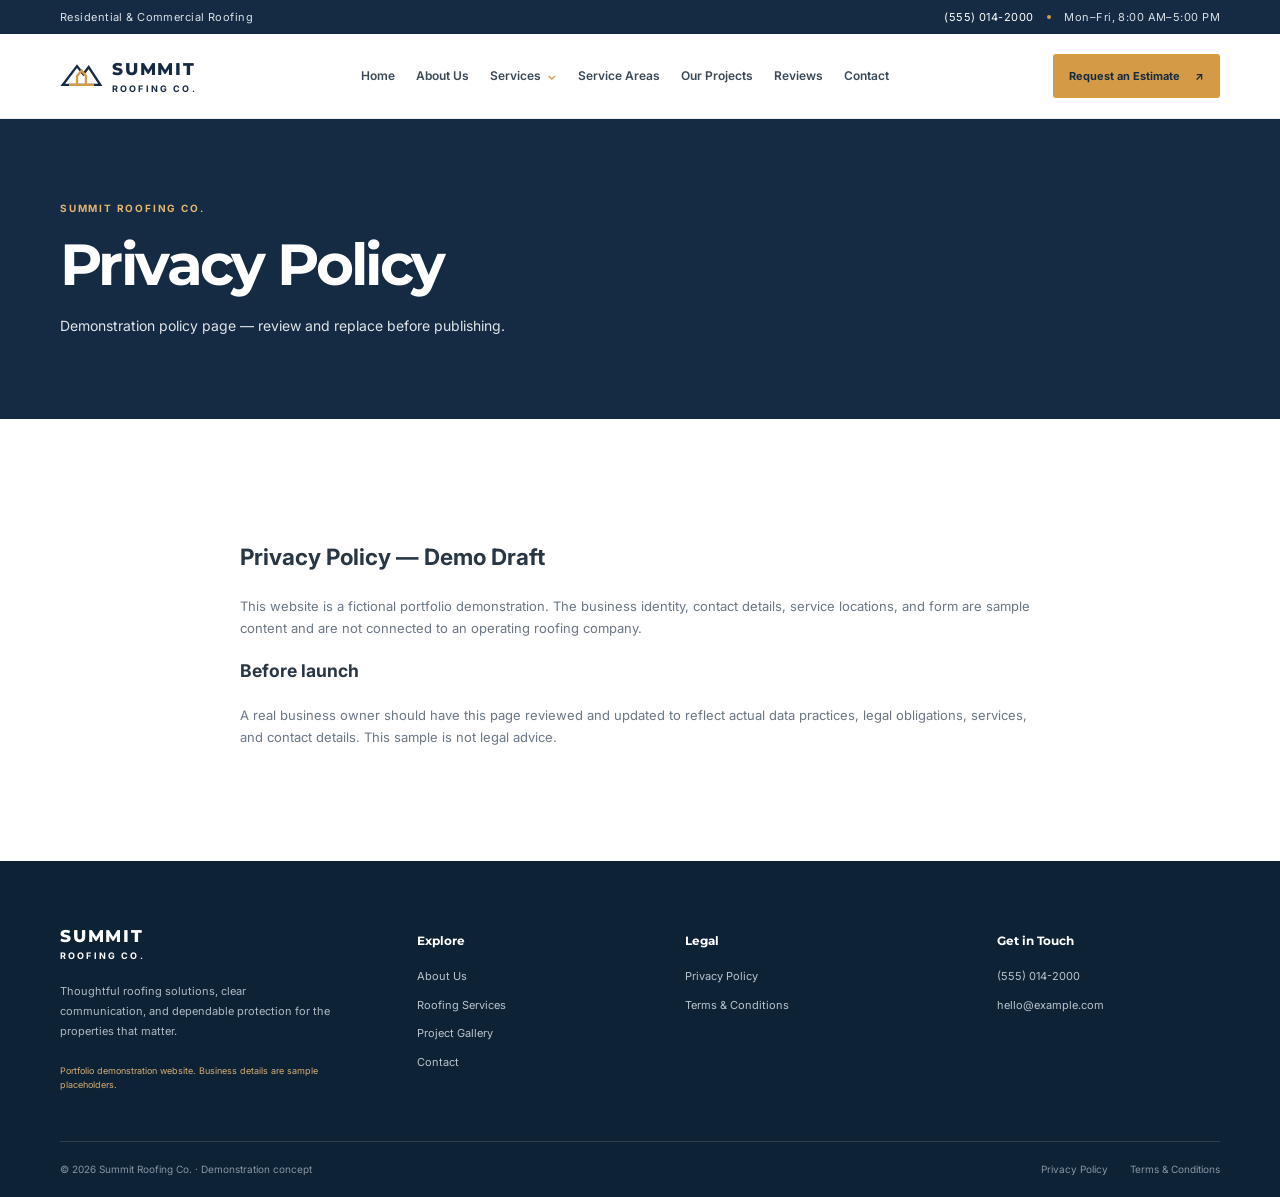
<file: privacy.html>
<!doctype html><html lang="en"><head><meta charset="utf-8"><meta name="viewport" content="width=device-width, initial-scale=1"><title>Privacy Policy | Summit Roofing Co.</title><meta name="description" content="Demonstration privacy policy page for Summit Roofing Co."><meta name="theme-color" content="#142B43"><link rel="preconnect" href="https://fonts.googleapis.com"><link rel="preconnect" href="https://fonts.gstatic.com" crossorigin><link href="https://fonts.googleapis.com/css2?family=Inter:wght@400;500;600;700&family=Montserrat:wght@500;600;700;800&display=swap" rel="stylesheet"><link rel="stylesheet" href="css/style.css"><script defer src="js/main.js"></script></head><body data-page="Privacy Policy"><a class="skip-link" href="#main">Skip to content</a><header class="site-header"><div class="topbar"><div class="container topbar-inner"><span>Residential &amp; Commercial Roofing</span><span><a href="tel:+15550142000">(555) 014-2000</a> <i></i> Mon–Fri, 8:00 AM–5:00 PM</span></div></div><div class="container nav-wrap"><a class="brand" href="index.html"><span class="brand-mark"><svg viewBox="0 0 48 42"><path d="M3 31 19 10l7 9 6-8 13 20H3Z" fill="none" stroke="currentColor" stroke-width="2.6"/><path d="M10 31h28M19 31V21l5-6 5 6v10" fill="none" stroke="#D49A45" stroke-width="2.6"/></svg></span><span class="brand-copy"><strong>SUMMIT</strong><small>ROOFING CO.</small></span></a><button class="menu-toggle" aria-label="Open navigation" aria-expanded="false"><span></span><span></span><span></span></button><nav class="main-nav" aria-label="Main navigation"><a href="index.html">Home</a><a href="about.html">About Us</a><div class="nav-dropdown"><button type="button" aria-expanded="false">Services <b>⌄</b></button><div class="dropdown-menu"><a href="services.html">All Services</a><a href="services/residential-roofing.html">Residential Roofing</a><a href="services/commercial-roofing.html">Commercial Roofing</a><a href="services/roof-replacement.html">Roof Replacement</a><a href="services/roof-repair.html">Roof Repair</a><a href="services/roof-inspection.html">Roof Inspections</a><a href="services/storm-damage-roofing.html">Storm Damage Roofing</a></div></div><a href="service-areas.html">Service Areas</a><a href="projects.html">Our Projects</a><a href="reviews.html">Reviews</a><a href="contact.html">Contact</a></nav><a class="nav-cta" href="contact.html">Request an Estimate <span>↗</span></a></div></header><main id="main"><section class="page-hero small-page-hero"><div class="container page-hero-content"><span class="eyebrow eyebrow-light">SUMMIT ROOFING CO.</span><h1>Privacy Policy</h1><p>Demonstration policy page — review and replace before publishing.</p></div></section><section class="section-pad"><div class="container legal-copy"><h2>Privacy Policy — Demo Draft</h2><p>This website is a fictional portfolio demonstration. The business identity, contact details, service locations, and form are sample content and are not connected to an operating roofing company.</p><h3>Before launch</h3><p>A real business owner should have this page reviewed and updated to reflect actual data practices, legal obligations, services, and contact details. This sample is not legal advice.</p></div></section></main><button class="back-top" aria-label="Back to top">↑</button><footer class="site-footer"><div class="container footer-main"><div class="footer-brand"><a class="brand brand-light" href="index.html"><span class="brand-copy"><strong>SUMMIT</strong><small>ROOFING CO.</small></span></a><p>Thoughtful roofing solutions, clear communication, and dependable protection for the properties that matter.</p><small class="demo-note">Portfolio demonstration website. Business details are sample placeholders.</small></div><div><h4>Explore</h4><a href="about.html">About Us</a><a href="services.html">Roofing Services</a><a href="projects.html">Project Gallery</a><a href="contact.html">Contact</a></div><div><h4>Legal</h4><a href="privacy.html">Privacy Policy</a><a href="terms.html">Terms &amp; Conditions</a></div><div><h4>Get in Touch</h4><a href="tel:+15550142000">(555) 014-2000</a><a href="mailto:hello@example.com">hello@example.com</a></div></div><div class="container footer-bottom"><span>© <span data-year></span> Summit Roofing Co. · Demonstration concept</span><div><a href="privacy.html">Privacy Policy</a><a href="terms.html">Terms &amp; Conditions</a></div></div></footer></body></html>
</file>
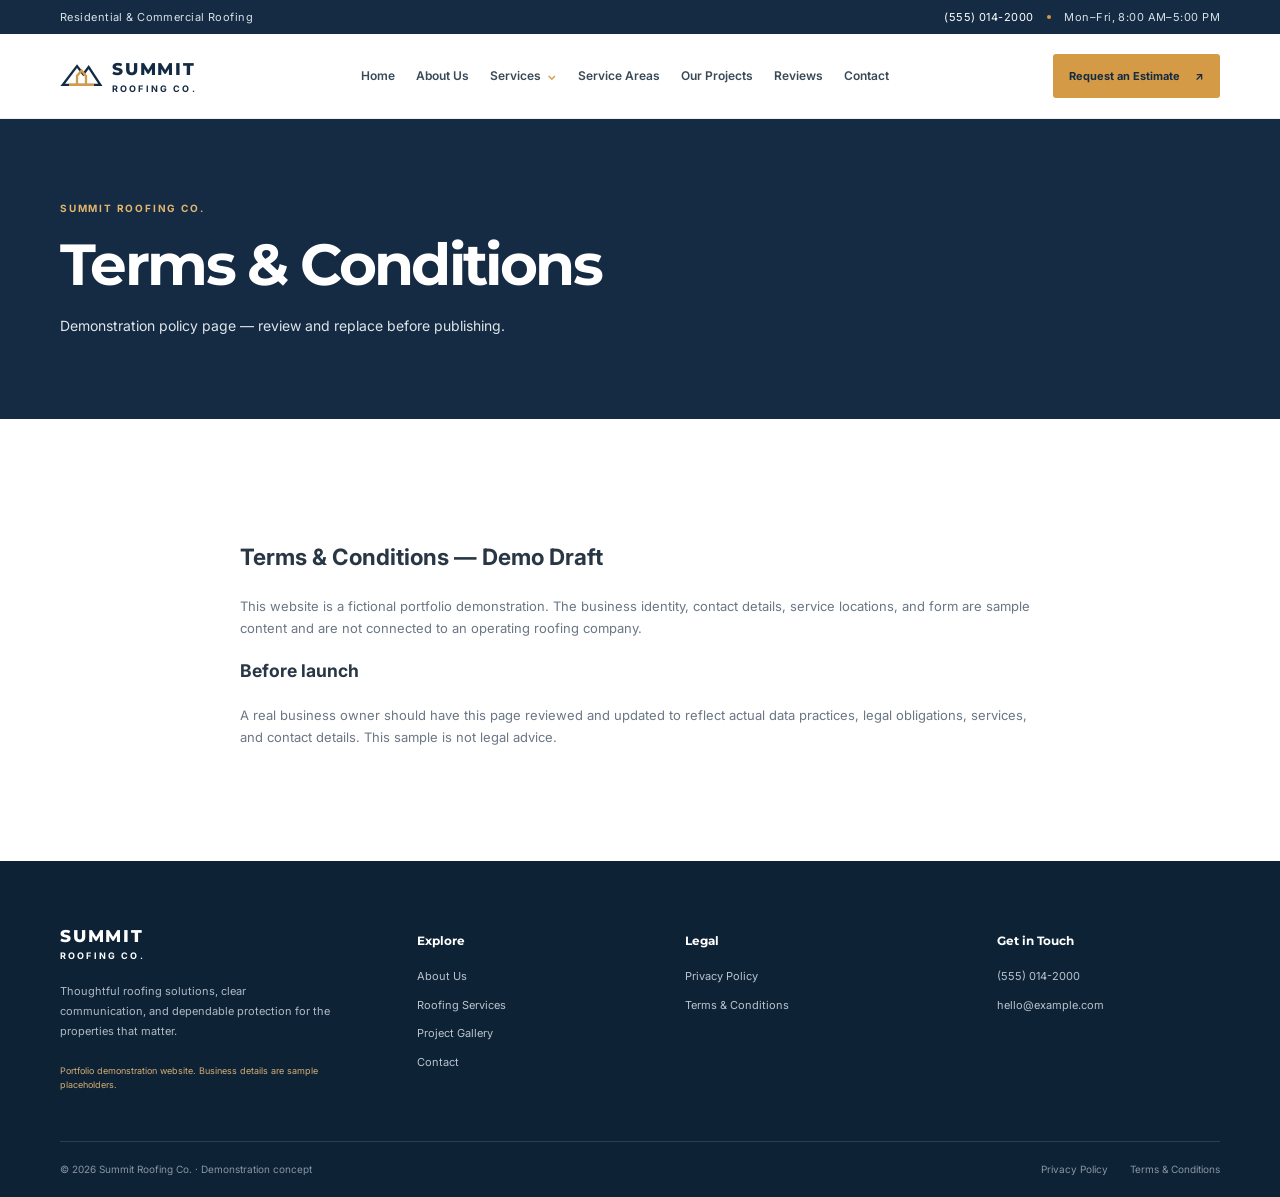
<file: terms.html>
<!doctype html><html lang="en"><head><meta charset="utf-8"><meta name="viewport" content="width=device-width, initial-scale=1"><title>Terms & Conditions | Summit Roofing Co.</title><meta name="description" content="Demonstration terms & conditions page for Summit Roofing Co."><meta name="theme-color" content="#142B43"><link rel="preconnect" href="https://fonts.googleapis.com"><link rel="preconnect" href="https://fonts.gstatic.com" crossorigin><link href="https://fonts.googleapis.com/css2?family=Inter:wght@400;500;600;700&family=Montserrat:wght@500;600;700;800&display=swap" rel="stylesheet"><link rel="stylesheet" href="css/style.css"><script defer src="js/main.js"></script></head><body data-page="Terms & Conditions"><a class="skip-link" href="#main">Skip to content</a><header class="site-header"><div class="topbar"><div class="container topbar-inner"><span>Residential &amp; Commercial Roofing</span><span><a href="tel:+15550142000">(555) 014-2000</a> <i></i> Mon–Fri, 8:00 AM–5:00 PM</span></div></div><div class="container nav-wrap"><a class="brand" href="index.html"><span class="brand-mark"><svg viewBox="0 0 48 42"><path d="M3 31 19 10l7 9 6-8 13 20H3Z" fill="none" stroke="currentColor" stroke-width="2.6"/><path d="M10 31h28M19 31V21l5-6 5 6v10" fill="none" stroke="#D49A45" stroke-width="2.6"/></svg></span><span class="brand-copy"><strong>SUMMIT</strong><small>ROOFING CO.</small></span></a><button class="menu-toggle" aria-label="Open navigation" aria-expanded="false"><span></span><span></span><span></span></button><nav class="main-nav" aria-label="Main navigation"><a href="index.html">Home</a><a href="about.html">About Us</a><div class="nav-dropdown"><button type="button" aria-expanded="false">Services <b>⌄</b></button><div class="dropdown-menu"><a href="services.html">All Services</a><a href="services/residential-roofing.html">Residential Roofing</a><a href="services/commercial-roofing.html">Commercial Roofing</a><a href="services/roof-replacement.html">Roof Replacement</a><a href="services/roof-repair.html">Roof Repair</a><a href="services/roof-inspection.html">Roof Inspections</a><a href="services/storm-damage-roofing.html">Storm Damage Roofing</a></div></div><a href="service-areas.html">Service Areas</a><a href="projects.html">Our Projects</a><a href="reviews.html">Reviews</a><a href="contact.html">Contact</a></nav><a class="nav-cta" href="contact.html">Request an Estimate <span>↗</span></a></div></header><main id="main"><section class="page-hero small-page-hero"><div class="container page-hero-content"><span class="eyebrow eyebrow-light">SUMMIT ROOFING CO.</span><h1>Terms & Conditions</h1><p>Demonstration policy page — review and replace before publishing.</p></div></section><section class="section-pad"><div class="container legal-copy"><h2>Terms & Conditions — Demo Draft</h2><p>This website is a fictional portfolio demonstration. The business identity, contact details, service locations, and form are sample content and are not connected to an operating roofing company.</p><h3>Before launch</h3><p>A real business owner should have this page reviewed and updated to reflect actual data practices, legal obligations, services, and contact details. This sample is not legal advice.</p></div></section></main><button class="back-top" aria-label="Back to top">↑</button><footer class="site-footer"><div class="container footer-main"><div class="footer-brand"><a class="brand brand-light" href="index.html"><span class="brand-copy"><strong>SUMMIT</strong><small>ROOFING CO.</small></span></a><p>Thoughtful roofing solutions, clear communication, and dependable protection for the properties that matter.</p><small class="demo-note">Portfolio demonstration website. Business details are sample placeholders.</small></div><div><h4>Explore</h4><a href="about.html">About Us</a><a href="services.html">Roofing Services</a><a href="projects.html">Project Gallery</a><a href="contact.html">Contact</a></div><div><h4>Legal</h4><a href="privacy.html">Privacy Policy</a><a href="terms.html">Terms &amp; Conditions</a></div><div><h4>Get in Touch</h4><a href="tel:+15550142000">(555) 014-2000</a><a href="mailto:hello@example.com">hello@example.com</a></div></div><div class="container footer-bottom"><span>© <span data-year></span> Summit Roofing Co. · Demonstration concept</span><div><a href="privacy.html">Privacy Policy</a><a href="terms.html">Terms &amp; Conditions</a></div></div></footer></body></html>
</file>
<file: css/style.css>
:root{--navy:#142B43;--gold:#D49A45;--ivory:#F5F3EF;--white:#fff;--ink:#293744;--muted:#6B7785;--line:#e5e7e9;--shadow:0 18px 50px rgba(20,43,67,.10);--radius:7px}
*{box-sizing:border-box}html{scroll-behavior:smooth}body{margin:0;color:var(--ink);font-family:Inter,Arial,sans-serif;font-size:15px;line-height:1.7;background:#fff}img{display:block;width:100%;height:100%;object-fit:cover}a{color:inherit;text-decoration:none}button,input,textarea,select{font:inherit}button,a{-webkit-tap-highlight-color:transparent}a:focus-visible,button:focus-visible,input:focus-visible,textarea:focus-visible,select:focus-visible{outline:3px solid rgba(212,154,69,.55);outline-offset:3px}.container{width:min(1160px,calc(100% - 48px));margin-inline:auto}.skip-link{position:absolute;left:-999px;top:8px;background:#fff;padding:10px;z-index:999}.skip-link:focus{left:8px}.topbar{background:var(--navy);color:#d9e0e6;font-size:11px;letter-spacing:.04em}.topbar-inner{height:34px;display:flex;justify-content:space-between;align-items:center}.topbar a{color:#fff}.topbar i{display:inline-block;width:4px;height:4px;border-radius:50%;background:var(--gold);margin:0 10px 2px}.site-header{position:sticky;top:0;z-index:50;background:rgba(255,255,255,.97);border-bottom:1px solid #edf0f2;backdrop-filter:blur(12px)}.nav-wrap{height:84px;display:flex;align-items:center;justify-content:space-between;gap:28px}.brand{display:flex;align-items:center;gap:9px;color:var(--navy);flex-shrink:0}.brand-mark{width:43px;height:40px;display:grid;place-items:center}.brand-mark svg{width:100%;height:100%}.brand-copy{display:flex;flex-direction:column;line-height:1.05;letter-spacing:.12em}.brand-copy strong{font:800 17px Montserrat,sans-serif}.brand-copy small{font-size:9px;font-weight:700;letter-spacing:.24em;margin-top:5px}.main-nav{display:flex;align-items:center;gap:21px;font-size:12px;font-weight:600;color:#394957}.main-nav>a,.nav-dropdown>button{transition:color .2s}.main-nav>a:hover,.nav-dropdown>button:hover,.main-nav a.active{color:#b77a28}.nav-dropdown{position:relative}.nav-dropdown>button{border:0;background:none;color:inherit;font-size:inherit;font-weight:inherit;padding:12px 0;cursor:pointer}.nav-dropdown b{color:var(--gold);padding-left:3px}.dropdown-menu{position:absolute;top:100%;left:-18px;min-width:230px;padding:10px;background:#fff;box-shadow:var(--shadow);border:1px solid var(--line);border-radius:5px;display:none}.nav-dropdown.open .dropdown-menu,.nav-dropdown:hover .dropdown-menu,.nav-dropdown:focus-within .dropdown-menu{display:grid}.dropdown-menu a{padding:9px 11px;border-radius:3px;font-size:12px}.dropdown-menu a:hover{background:var(--ivory);color:#a66e24}.nav-cta{background:var(--gold);color:var(--navy);font-size:11px;font-weight:700;padding:13px 16px;border-radius:3px;white-space:nowrap;transition:transform .2s,background .2s}.nav-cta:hover{background:#e2ad62;transform:translateY(-2px)}.nav-cta span,.button span{margin-left:12px}.menu-toggle{display:none;border:0;background:none;padding:8px}.menu-toggle span{display:block;width:23px;height:2px;background:var(--navy);margin:5px}
.hero{position:relative;min-height:660px;display:flex;align-items:center;overflow:hidden;background:var(--navy);color:white}.hero-photo,.hero-shade{position:absolute;inset:0}.hero-photo img{object-position:center 56%}.hero-shade{background:linear-gradient(90deg,rgba(9,24,38,.88) 0%,rgba(9,24,38,.68) 46%,rgba(9,24,38,.14) 100%)}.hero-content{position:relative;z-index:2;padding-top:65px;padding-bottom:70px}.eyebrow{display:block;font-size:10px;font-weight:700;letter-spacing:.18em;color:#b27a30;margin-bottom:16px}.eyebrow-light{color:#e4b56f}.hero h1,.page-hero h1{font:700 clamp(42px,5.5vw,68px)/1.12 Montserrat,sans-serif;letter-spacing:-.045em;max-width:760px;margin:0 0 22px}.hero h1 em,.page-hero h1 em{font-style:normal;color:#e7b86f}.hero-content>p,.page-hero-content>p{max-width:590px;color:#e0e5e9;font-size:16px;line-height:1.8;margin:0 0 30px}.hero-actions{display:flex;gap:12px;flex-wrap:wrap}.button{display:inline-flex;align-items:center;justify-content:center;min-height:49px;padding:0 21px;border:0;border-radius:3px;font-size:12px;font-weight:700;cursor:pointer;transition:transform .2s,background .2s}.button:hover{transform:translateY(-2px)}.button-gold{background:var(--gold);color:var(--navy)}.button-gold:hover{background:#e4b66f}.button-outline{border:1px solid rgba(255,255,255,.65);color:#fff;background:rgba(255,255,255,.06)}.button-outline:hover{background:rgba(255,255,255,.16)}.button-navy{background:var(--navy);color:white}.button-navy:hover{background:#203e5b}.hero-trust{margin-top:35px;color:#e0e5e9;font-size:11px;letter-spacing:.04em;display:flex;align-items:center;gap:12px}.trust-line{width:35px;height:1px;background:var(--gold)}.hero-side-label{position:absolute;right:28px;bottom:40px;writing-mode:vertical-rl;font-size:9px;letter-spacing:.22em;color:rgba(255,255,255,.75)}
.section-pad{padding:100px 0}.bg-ivory{background:var(--ivory)}.split-layout{display:grid;grid-template-columns:1fr 1fr;gap:78px;align-items:center}.intro-image-wrap{position:relative;min-height:470px}.intro-image-wrap>img{border-radius:5px;box-shadow:var(--shadow)}.image-caption{position:absolute;bottom:24px;left:-24px;background:#fff;padding:18px 22px;box-shadow:var(--shadow);max-width:250px;border-left:3px solid var(--gold)}.image-caption strong,.image-caption span{display:block}.image-caption strong{font:700 14px Montserrat}.image-caption span{font-size:11px;color:var(--muted);margin-top:4px}.intro-copy h2,.section-heading h2,.areas-inner h2,.contact-info h2,.form-panel h2{font:700 clamp(30px,3.5vw,42px)/1.2 Montserrat,sans-serif;letter-spacing:-.04em;color:var(--navy);margin:0 0 20px}.intro-copy h2 em,.section-heading h2 em,.areas-inner h2 em,.contact-info h2 em,.form-panel h2 em{font-style:normal;color:#b77d36}.intro-copy p{color:var(--muted);margin:0 0 17px}.intro-copy .lead{font-size:17px;color:#3e4d5b;line-height:1.75}.check-grid{display:grid;grid-template-columns:1fr 1fr;gap:12px 16px;margin:25px 0;color:#435260;font-size:12px;font-weight:600}.check-grid span:first-letter{color:#b77d36}.text-link{display:inline-flex;align-items:center;gap:12px;color:var(--navy);font-size:12px;font-weight:700;border-bottom:1px solid var(--gold);padding-bottom:5px}.text-link span{color:#b77d36}
.section-heading{display:flex;justify-content:space-between;align-items:end;gap:40px;margin-bottom:38px}.section-heading h2{margin:0}.section-heading>p{max-width:420px;color:var(--muted);font-size:13px;margin:0 0 4px}.service-grid{display:grid;grid-template-columns:repeat(3,1fr);gap:22px}.service-card{background:#fff;border:1px solid #e9ebed;transition:transform .25s,box-shadow .25s}.service-card:hover{transform:translateY(-5px);box-shadow:var(--shadow)}.service-card>img{height:205px}.service-card-body{padding:23px 23px 25px}.service-card .eyebrow{font-size:9px;margin-bottom:8px}.service-card h3{font:700 18px Montserrat;color:var(--navy);margin:0 0 9px}.service-card p{font-size:12px;line-height:1.75;color:var(--muted);min-height:65px;margin:0 0 17px}.service-card .text-link{font-size:11px}.center-action{text-align:center;margin-top:38px}
.feature-grid{display:grid;grid-template-columns:repeat(4,1fr);gap:30px}.feature-grid article{padding:5px 18px 8px 0;border-top:1px solid #d8dde1}.feature-number{display:block;font:600 13px Montserrat;color:#b77d36;margin:17px 0 28px}.feature-grid h3{font:700 16px/1.4 Montserrat;color:var(--navy);margin:0 0 10px}.feature-grid p{font-size:12px;color:var(--muted);margin:0;line-height:1.8}
.process-grid{display:grid;grid-template-columns:repeat(4,1fr);gap:0}.process-grid article{padding:0 26px 0 0;border-top:1px solid #d5d8d9;position:relative}.process-grid article>span{display:grid;place-items:center;width:39px;height:39px;border:1px solid var(--gold);border-radius:50%;color:#a86f29;font:700 12px Montserrat;background:var(--ivory);margin-top:-20px;margin-bottom:25px}.process-grid h3{font:700 15px Montserrat;color:var(--navy);margin:0 0 8px}.process-grid p{font-size:12px;color:var(--muted);margin:0}
.featured-projects{display:grid;grid-template-columns:1.3fr 1fr 1fr;gap:18px}.project-tile{position:relative;display:block;min-height:270px;overflow:hidden;border-radius:4px;background:var(--navy)}.project-tile img{position:absolute;inset:0;transition:transform .5s}.project-tile:hover img{transform:scale(1.05)}.project-tile:after{content:"";position:absolute;inset:35% 0 0;background:linear-gradient(transparent,rgba(9,24,38,.85))}.project-tile>span{position:absolute;z-index:1;left:22px;bottom:20px;color:#fff}.project-tile b,.project-tile small{display:block}.project-tile b{font:600 15px Montserrat}.project-tile small{font-size:10px;color:#d8e0e6;margin-top:4px}.project-large{min-height:360px}.photo-disclaimer{font-size:10px;color:#858e96;margin-top:18px}
.review-grid{display:grid;grid-template-columns:repeat(3,1fr);gap:20px}.review-grid article{position:relative;background:#fff;padding:30px;border:1px solid #e7e8e8}.sample-label{font-size:9px;font-weight:700;letter-spacing:.14em;color:#a87636}.quote-mark{font:700 48px Georgia;color:#d8ad70;line-height:1;margin:16px 0 4px}.review-grid article p{font-size:13px;color:#52606c;line-height:1.8;min-height:90px}.review-grid article>b{font:600 11px Montserrat;color:var(--navy)}.areas-inner{display:grid;grid-template-columns:.85fr 1.15fr;gap:65px;align-items:center}.areas-inner p{color:var(--muted);font-size:13px;margin:0 0 22px}.areas-photo{height:330px}.areas-photo img{border-radius:5px}
.closing-cta{background:var(--navy);color:#fff;padding:65px 0}.cta-inner{display:flex;align-items:center;justify-content:space-between;gap:40px}.cta-inner h2{font:700 clamp(26px,3.2vw,38px)/1.2 Montserrat;max-width:680px;margin:0 0 10px;letter-spacing:-.035em}.cta-inner p{font-size:13px;color:#d2dbe2;margin:0}.cta-inner .eyebrow{margin-bottom:12px}
.page-hero{min-height:430px;position:relative;display:flex;align-items:center;background:var(--navy);color:#fff;overflow:hidden}.page-hero-img,.page-hero-overlay{position:absolute;inset:0}.page-hero-img img{object-position:center 48%}.page-hero-overlay{background:linear-gradient(90deg,rgba(10,25,40,.88),rgba(10,25,40,.62) 58%,rgba(10,25,40,.2))}.page-hero-content{position:relative;z-index:1;padding-top:65px;padding-bottom:65px}.page-hero h1{font-size:clamp(38px,4.7vw,58px);margin-bottom:15px}.page-hero-content>p{font-size:14px;max-width:600px;margin-bottom:0}.page-hero-content .button{margin-top:25px}.small-page-hero{min-height:300px}.small-page-hero .page-hero-content{width:min(1160px,calc(100% - 48px))}
.location-grid{display:grid;grid-template-columns:repeat(3,1fr);gap:15px}.location-grid div{padding:24px;background:#fff;border:1px solid #e2e4e5;font:600 14px Montserrat;color:var(--navy)}.location-grid small{display:block;font:400 11px Inter;color:var(--muted);margin-top:8px}
.filter-bar{display:flex;gap:8px;flex-wrap:wrap;margin-bottom:25px}.filter-btn{border:1px solid #d9dddf;background:#fff;padding:10px 16px;color:#596775;font-size:11px;font-weight:600;border-radius:2px;cursor:pointer}.filter-btn.active,.filter-btn:hover{background:var(--navy);color:#fff;border-color:var(--navy)}.gallery-grid{display:grid;grid-template-columns:repeat(3,1fr);gap:18px}.gallery-item{position:relative;display:block;text-align:left;padding:0;border:0;min-height:260px;background:var(--navy);overflow:hidden;cursor:pointer;border-radius:4px}.gallery-item img{position:absolute;inset:0;transition:transform .4s}.gallery-item:hover img{transform:scale(1.06)}.gallery-item:after{content:"";position:absolute;inset:50% 0 0;background:linear-gradient(transparent,rgba(9,24,38,.85))}.gallery-item>span{position:absolute;z-index:1;left:18px;bottom:16px;color:white}.gallery-item b,.gallery-item small{display:block}.gallery-item b{font:600 14px Montserrat}.gallery-item small{font-size:10px;color:#d5dce2}.gallery-item[hidden]{display:none}.lightbox{position:fixed;z-index:100;inset:0;background:rgba(5,14,23,.92);display:none;align-items:center;justify-content:center;padding:50px}.lightbox.open{display:flex}.lightbox img{width:auto;height:auto;max-width:min(100%,1100px);max-height:85vh;object-fit:contain}.lightbox-close{position:absolute;right:25px;top:20px;color:white;background:none;border:0;font-size:38px;cursor:pointer}
.demo-banner{display:flex;gap:15px;align-items:center;background:#fff7e9;border-left:3px solid var(--gold);padding:18px 22px;margin-bottom:30px;color:#6b5738}.demo-banner strong{font-size:12px;white-space:nowrap}.demo-banner span{font-size:11px}.review-grid-large article{min-height:270px}.contact-layout{display:grid;grid-template-columns:.8fr 1.2fr;gap:70px;align-items:start}.contact-info h2,.form-panel h2{font-size:34px}.contact-info>p,.form-panel>p{font-size:12px;color:var(--muted);margin:0 0 25px}.contact-detail{padding:15px 0;border-bottom:1px solid var(--line)}.contact-detail>span{display:block;font-size:9px;letter-spacing:.15em;font-weight:700;color:#a97738;margin-bottom:5px}.contact-detail>a{font:600 15px Montserrat;color:var(--navy)}.contact-detail p{font-size:12px;color:var(--muted);margin:0}.contact-photo{height:185px;margin-top:25px}.contact-photo img{border-radius:4px}.demo-banner.compact{display:block;padding:13px 15px;margin-top:15px}.demo-banner.compact strong,.demo-banner.compact span{display:block;white-space:normal}.form-panel{padding:36px;background:#faf9f6;border:1px solid #e9e7e1}.form-grid{display:grid;grid-template-columns:1fr 1fr;gap:17px}.form-grid>label{font-size:11px;font-weight:700;color:#43515d}.form-grid input,.form-grid select,.form-grid textarea{display:block;width:100%;margin-top:7px;padding:12px 13px;border:1px solid #dce0e2;background:#fff;border-radius:2px;color:var(--ink);font-size:12px;outline:none}.form-grid input:focus,.form-grid select:focus,.form-grid textarea:focus{border-color:var(--gold)}.form-grid textarea{resize:vertical}.full-field{grid-column:1/-1}.field-error{display:block;color:#b33c35;font-size:10px;font-weight:500;min-height:14px;margin-top:3px}.invalid{border-color:#b33c35!important}.form-grid fieldset{border:0;padding:0;margin:0}.form-grid legend{font-size:11px;font-weight:700;color:#43515d;margin-bottom:8px}.radio-label{display:inline-flex;align-items:center;gap:6px;margin-right:20px;font-size:11px;color:#52606c}.radio-label input{width:auto;margin:0;accent-color:var(--navy)}.submit-btn{margin-top:22px;min-width:230px}.submit-loading{display:none}.submit-btn.loading .submit-text{display:none}.submit-btn.loading .submit-loading{display:inline}.form-note{font-size:10px;color:#818b92;margin:14px 0 0}.form-success{margin-top:17px;padding:14px;background:#eaf4ec;color:#285b37;font-size:12px;border-left:3px solid #4e9560}.legal-copy{max-width:800px}.legal-copy p{color:var(--muted);font-size:13px}
.site-footer{background:#0e2235;color:#d5dce2;padding-top:65px}.footer-main{display:grid;grid-template-columns:1.4fr 1fr 1.2fr 1fr;gap:45px;padding-bottom:48px}.brand-light{color:white}.footer-brand>p{max-width:270px;color:#aebbc6;font-size:12px;margin:22px 0}.demo-note{display:block;color:#d4ad75;font-size:9px;line-height:1.6;max-width:270px}.footer-main h4{font:700 12px Montserrat;color:#fff;margin:7px 0 19px}.footer-main>div:not(:first-child)>a{display:block;font-size:11px;color:#b9c4cd;margin:10px 0}.footer-main a:hover{color:#e5b56c}.footer-main p{font-size:11px;color:#aebbc6;line-height:1.8}.footer-main .footer-link{color:#e5b56c!important;margin-top:17px!important}.footer-bottom{border-top:1px solid rgba(255,255,255,.13);padding:19px 0;display:flex;justify-content:space-between;gap:20px;color:#8796a3;font-size:10px}.footer-bottom div{display:flex;gap:22px}.footer-bottom a:hover{color:#fff}.back-top{position:fixed;right:22px;bottom:22px;width:42px;height:42px;border:0;border-radius:3px;background:var(--gold);color:var(--navy);font-size:20px;cursor:pointer;opacity:0;pointer-events:none;transition:opacity .2s;z-index:30}.back-top.visible{opacity:1;pointer-events:auto}
@media(max-width:1050px){.main-nav{gap:12px;font-size:11px}.nav-wrap{gap:16px}.nav-cta{padding:12px}.split-layout{gap:45px}.footer-main{gap:25px}}
@media(max-width:850px){.nav-wrap{height:72px}.menu-toggle{display:block;order:3}.nav-cta{margin-left:auto}.main-nav{display:none;position:absolute;top:100%;left:0;right:0;background:#fff;padding:16px 24px 22px;border-bottom:1px solid var(--line);box-shadow:var(--shadow);align-items:stretch;gap:0;flex-direction:column}.main-nav.open{display:flex}.main-nav>a,.nav-dropdown>button{display:block;padding:12px 4px;text-align:left;width:100%}.dropdown-menu{position:static;box-shadow:none;border:0;border-left:2px solid var(--gold);margin:0 0 8px 8px;padding:4px 8px}.nav-dropdown.open .dropdown-menu{display:grid}.hero{min-height:610px}.service-grid{grid-template-columns:repeat(2,1fr)}.feature-grid{grid-template-columns:repeat(2,1fr);row-gap:35px}.footer-main{grid-template-columns:repeat(2,1fr)}.contact-layout{gap:35px}.section-pad{padding:78px 0}}
@media(max-width:620px){.container{width:min(100% - 36px,520px)}.topbar-inner{height:32px;font-size:9px}.topbar-inner>span:first-child{display:none}.topbar-inner{justify-content:center}.nav-wrap{gap:10px}.brand-mark{width:35px}.brand-copy strong{font-size:14px}.brand-copy small{font-size:8px}.nav-cta{font-size:9px;padding:10px 11px}.hero{min-height:650px}.hero-photo img{object-position:58% center}.hero-shade{background:linear-gradient(90deg,rgba(9,24,38,.88),rgba(9,24,38,.62))}.hero-content{padding-top:55px}.hero h1{font-size:clamp(38px,10vw,52px)}.hero-content>p{font-size:14px}.hero-actions{display:grid;max-width:300px}.hero-side-label{display:none}.section-pad{padding:65px 0}.split-layout,.areas-inner,.contact-layout{grid-template-columns:1fr;gap:35px}.intro-image-wrap{min-height:300px;order:0}.image-caption{left:12px;bottom:12px}.intro-copy h2,.section-heading h2,.areas-inner h2{font-size:30px}.check-grid{grid-template-columns:1fr}.section-heading{display:block}.section-heading>p{margin-top:15px}.service-grid{grid-template-columns:1fr;gap:16px}.service-card>img{height:220px}.service-card p{min-height:0}.feature-grid{grid-template-columns:1fr 1fr;gap:24px 18px}.feature-grid article{padding-right:5px}.feature-grid h3{font-size:14px}.process-grid{grid-template-columns:1fr 1fr;gap:35px 15px}.process-grid article{padding-right:8px}.featured-projects{grid-template-columns:1fr 1fr}.project-large{grid-column:1/-1;min-height:280px}.project-tile{min-height:220px}.review-grid{grid-template-columns:1fr}.review-grid article p{min-height:0}.areas-photo{height:250px}.cta-inner{display:block}.cta-inner h2{font-size:28px}.cta-inner .button{margin-top:25px;width:100%}.page-hero{min-height:400px}.page-hero h1{font-size:39px}.page-hero-content>p{font-size:13px}.gallery-grid{grid-template-columns:1fr 1fr;gap:10px}.gallery-item{min-height:205px}.gallery-item>span{left:12px;bottom:12px}.gallery-item b{font-size:11px}.gallery-item small{font-size:8px}.filter-bar{gap:6px}.filter-btn{padding:8px 10px;font-size:10px}.location-grid{grid-template-columns:1fr}.demo-banner{display:block}.demo-banner strong{display:block;margin-bottom:5px}.form-panel{padding:23px 17px}.form-grid{grid-template-columns:1fr}.full-field{grid-column:auto}.contact-info h2,.form-panel h2{font-size:30px}.footer-main{grid-template-columns:1fr 1fr;gap:25px 18px}.footer-brand{grid-column:1/-1}.footer-bottom{display:block;line-height:2}.footer-bottom div{gap:15px;margin-top:5px}.lightbox{padding:20px}.lightbox-close{right:12px;top:7px}.small-page-hero{min-height:260px}}
@media(prefers-reduced-motion:reduce){html{scroll-behavior:auto}*,*::before,*::after{transition:none!important;animation:none!important}}
</file>
